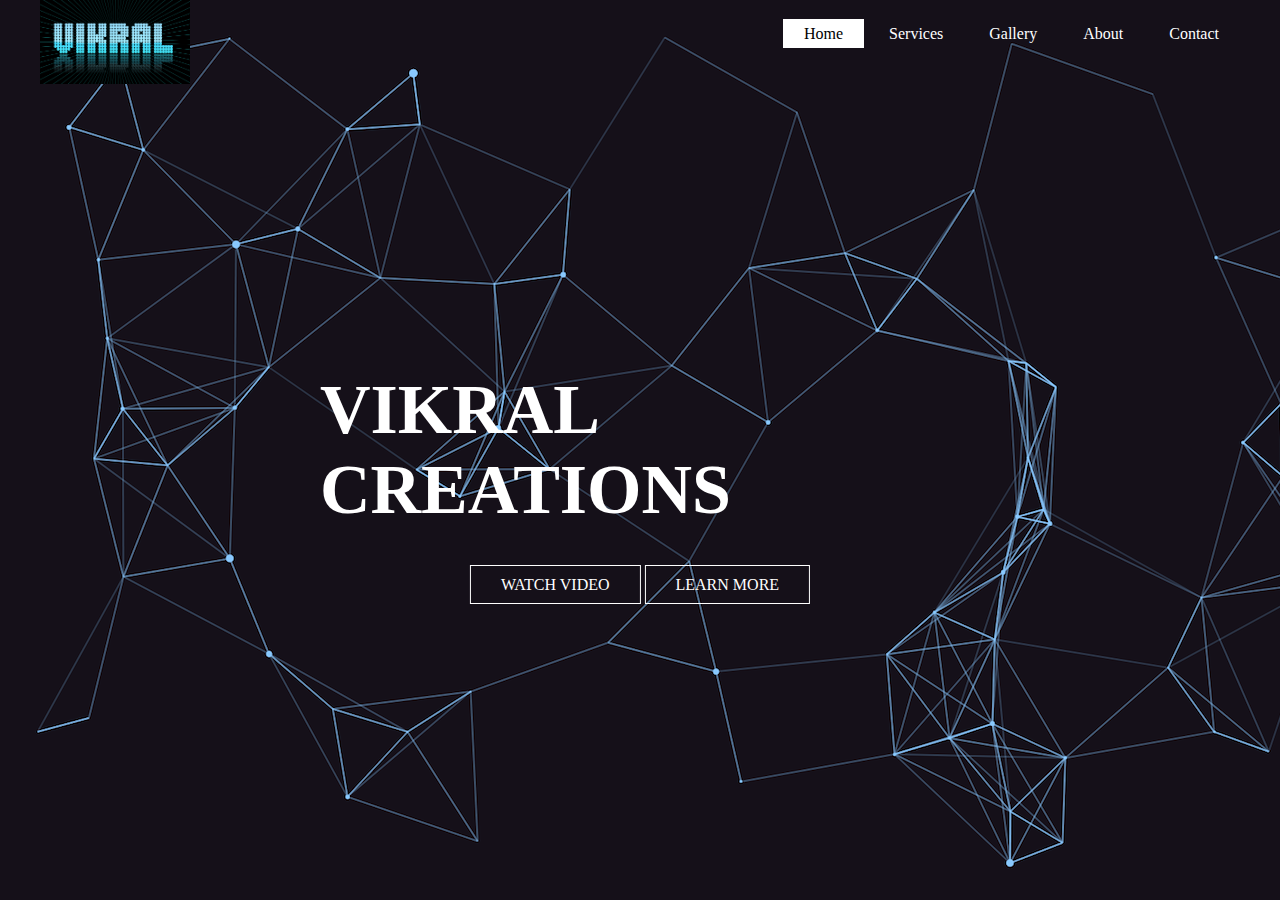
<file: website/index.html>
<!DOCTYPE html>
<html>
<head>
	<title>VIKRAL CREATIONS</title>
	<link rel="stylesheet" type="text/css" href="css/style.css">
</head>
<body>
	<header>
		<div class="main">
			<div class="logo">
				<img src="logo.png">
				

			</div>
			<ul>
				<li class="active"><a href="#">Home</a></li>
				<li><a href="#">Services</a></li>
				<li><a href="#">Gallery</a></li>
				<li><a href="#">About</a></li>
				<li><a href="#">Contact</a></li> 
			</ul>
		</div>
		<div class="title">
			<h1>VIKRAL CREATIONS</h1>
		</div>
		<div class="button">
			<a href="#" class="btn">WATCH VIDEO</a>
			<a href="#" class="btn">LEARN MORE</a>
		</div>
	</header>

</body>
</html>
</file>
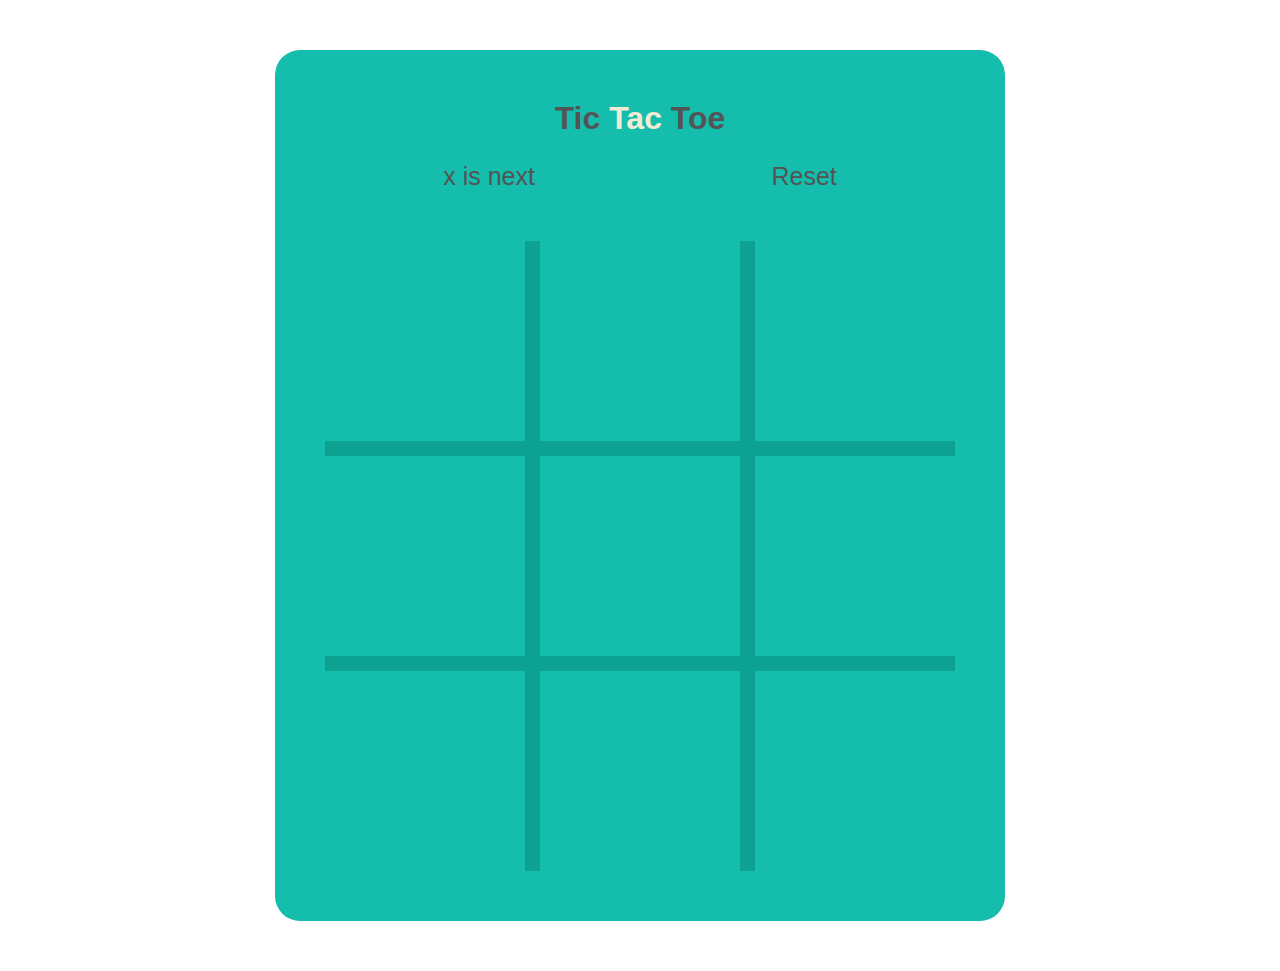
<file: website/css/tic.html>
<!DOCTYPE html>
<html>
<head>
	<title> Tic Tac Toe game</title>
	<link rel="stylesheet" type="text/css" href="styel.css">
</head>
<body>
	<div class="container">
		<h1 class="title"> Tic <span>Tac</span> Toe</h1>
		<div class="status-action">
			<div class="status"> x is next </div>
			<div class="reset"> Reset </div>
		</div>
		<div class="game-grid">
		<div class="game-cell top-left"></div> 
		<div class="game-cell top-middle"></div> 
		<div class="game-cell top-right"></div> 
		<div class="game-cell middle-left"></div> 
		<div class="game-cell middle-middle"></div> 
		<div class="game-cell middle-right"></div> 
		<div class="game-cell bottom-left"></div> 
		<div class="game-cell bottom-middle"></div> 
		<div class="game-cell bottom-right"></div> 
	</div>
</div>
 <script src="app.js"></script>
 

</body>
</html>
</file>
<file: website/css/style.css>
*{
margin: 0;
padding: 0;
font-family: Century Gothic;
}
header{
background-image: url(../1.png);
height: 100vh
}
ul{
	float: right;
list-style-type: none;
margin-top: 25px;

}
ul li{
display: inline-block;


}
ul li a{
	text-decoration: none;
	color: #fff;
	padding: 5px 20px;
	border: 1px solid transparent;
	transition: 0.6s ease;
}
ul li a:hover{
background-color: #fff;
color: #000;

}
ul li.active a{
	background-color: #fff;
color: #000;

}
.logo img{
	float: left;
	width: 150px;
	height: auto;
}
.main{
max-width: 1200px;
margin: auto;

}
.title{
	position: absolute;
	top: 50%;
	left: 50%;
	transform: translate(-50%,-50%);
}
.title h1{
	color: #fff;
	font-size: 70px;
}
.button{
	position: absolute;
	top: 65%;
	left: 50%;
	transform: translate(-50%,-50%)

}
.btn{
border: 1px solid #fff;
padding: 10px 30px;
color: #fff;
text-decoration: none;
transition: 0.6s ease;
}
.btn:hover{
	background-color: #fff;
color: #000;
#testimonials{
	background-color : #ff4c68;
	text-align : center;
	
	color : #fff;
	
}
.testimonials-img{
	
	border-radius : 100%;
	margin : 20px;
	
}
.carousel-item {
	padding : 7% 15%;
	
}



}
</file>
<file: website/css/styel.css>
*{
	box-sizing: border-box;
	margin: 0;
	padding: 0;
}

body{
	color: #545454;
	display: flex;
	font-family: sans-serif;
	justify-content: center;
}
.container{
	background-color: #14BDAC;
	margin: 50px;
	padding: 50px;
	border-radius: 25px;

	
}
.title{
	text-align: center;

}
.title span{
	color: #F2EBD3

}
.status-action{
	display: flex;
	margin-top: 25px;
	font-size: 25px;
	justify-content: space-around;

}
.reset{
	cursor: pointer;

}
.reset:hover{
	color: #F2EBD3;
}

.game-grid{
	background-color: #0DA192;
	display: grid;
	grid-template-columns: repeat(3,1fr);
	grid-template-rows: repeat(3,1fr);
	grid-gap: 15px;
	margin-top: 50px;
}
.game-cell{
	background: #14BDAC;
	height: 200px;
	cursor: pointer;
	width: 200px;
	
}
</file>
